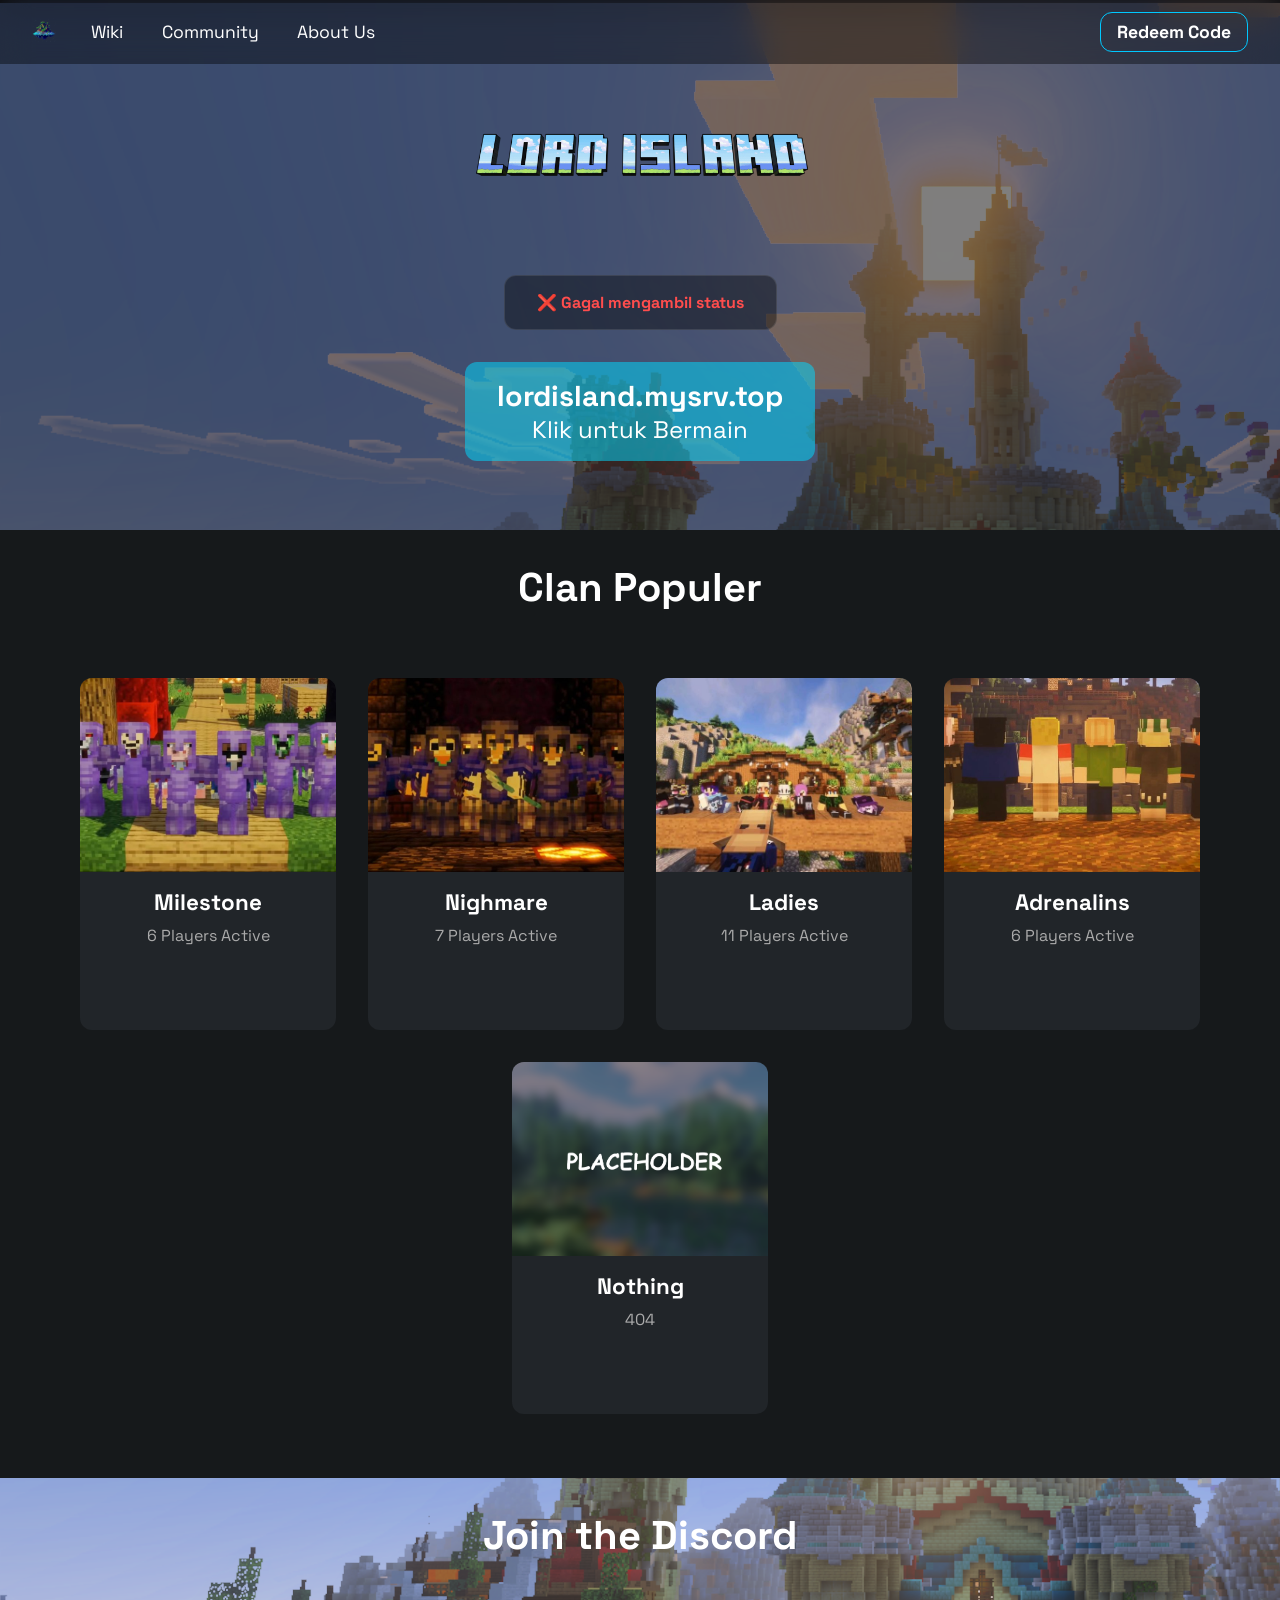
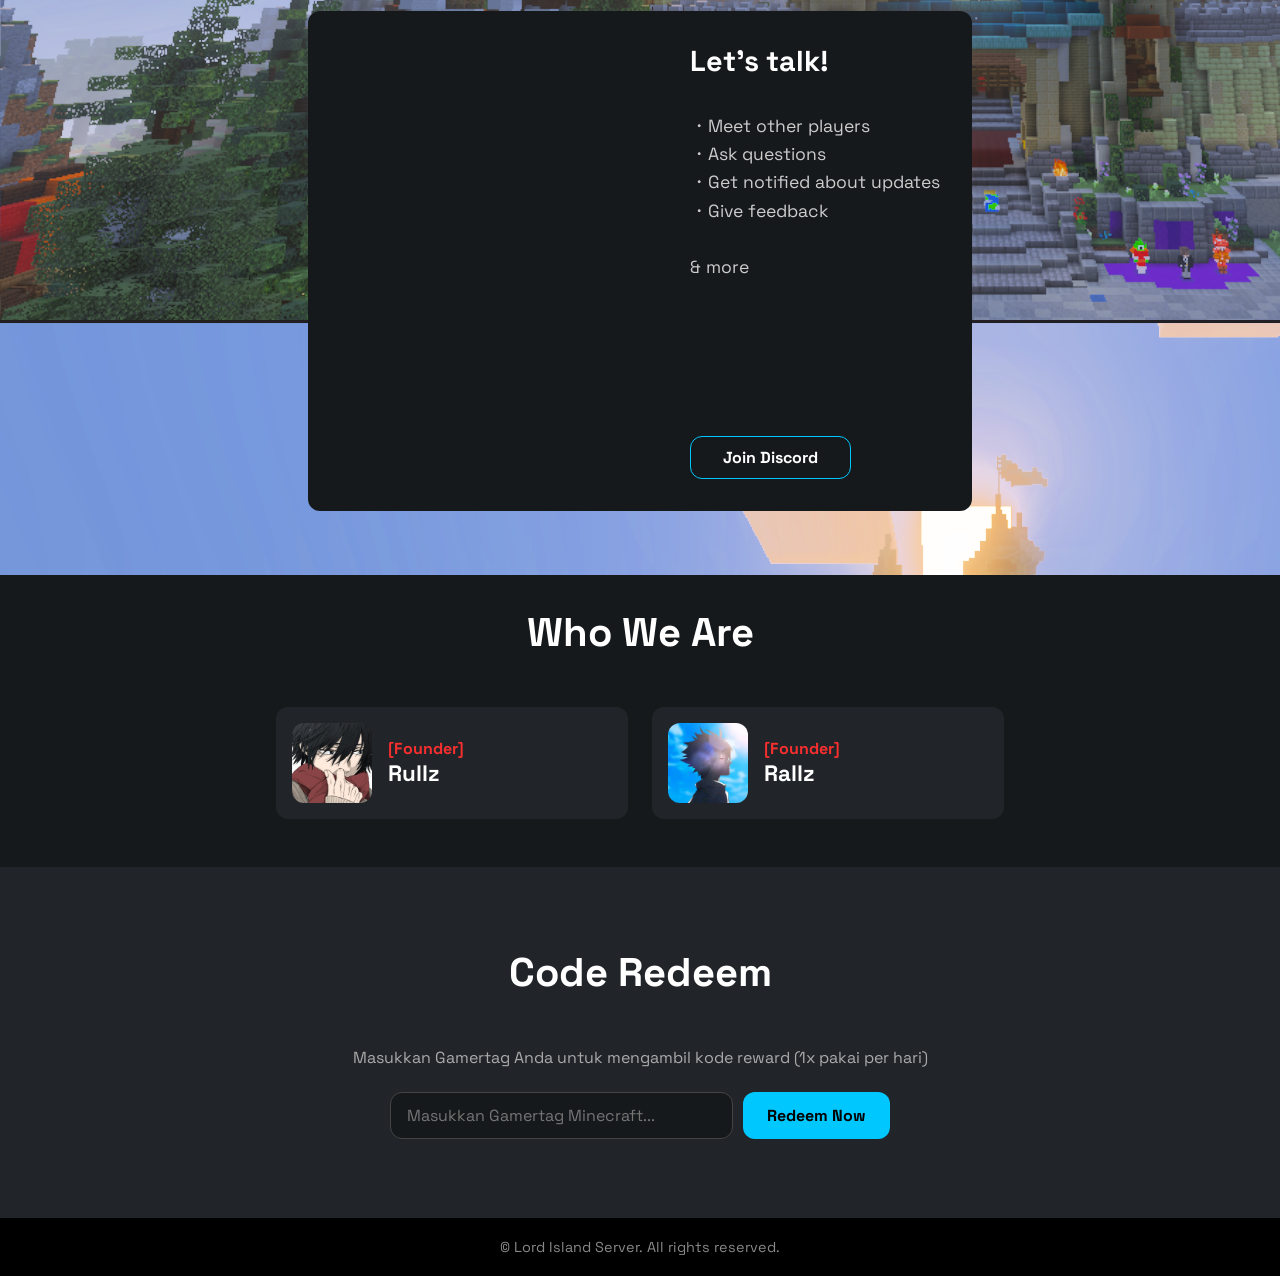
<file: index.html>
<!DOCTYPE html>
<html lang="id">
<head>
  <meta charset="UTF-8">
  <meta http-equiv="X-UA-Compatible" content="IE=edge">
  <meta name="viewport" content="width=device-width, initial-scale=1.0">
  <title>Lord Island - Official Website</title>
  
  <link rel="icon" type="image/png" href="media/favicon.png">
  <link rel="stylesheet" href="style.css">
  
  <!-- Fonts & Icons -->
  <link href="https://fonts.bunny.net/css?family=Space+Grotesk:wght@500;700;800&display=swap" rel="stylesheet">
  <link rel="stylesheet" href="https://cdnjs.cloudflare.com/ajax/libs/font-awesome/4.7.0/css/font-awesome.min.css">
  
  <!-- jQuery -->
  <script src="https://ajax.googleapis.com/ajax/libs/jquery/3.5.1/jquery.min.js"></script>
</head>
<body>

  <!-- Desktop Navbar -->
  <nav class="desktop_navbar">
    <a href="#"><img class="desktop_navbar_logo_img" src="media/logo_small.png" alt="logo"></a>
    <a href="https://wiki.example.com/" class="desktop_navbar_link">Wiki</a>
    <a href="#discord" class="desktop_navbar_link scroll">Community</a>
    <a href="#about" class="desktop_navbar_link scroll">About Us</a>
    <div class="desktop_navbar_link2_div">
      <a href="#redeem" class="desktop_navbar_link2 scroll">Redeem Code</a>
    </div>
  </nav>

  <!-- Mobile Navbar -->
  <div class="mobile_navbar">
    <a href="#" class="mobile_navbar_logo_img_a"><img class="mobile_navbar_logo_img" src="media/logo_small.png" alt="logo"></a>
    <div id="mobile_navbar_links">
      <a class="mobile_navbar_link" onclick="mobile_navbar_link_hider()" href="https://wiki.example.com/">Wiki</a>
      <a class="mobile_navbar_link scroll" onclick="mobile_navbar_link_hider()" href="#discord">Community</a>
      <a class="mobile_navbar_link scroll" onclick="mobile_navbar_link_hider()" href="#about">About Us</a>
      <a class="mobile_navbar_link scroll" onclick="mobile_navbar_link_hider()" href="#redeem">Redeem Code</a>
    </div>
    <div class="icon" onclick="mobile_navbar_link_hider()">
      <i class="fa fa-bars"></i>
    </div>
  </div>

  <div class="mainflex">
    
    <!-- Hero / Status Section -->
    <div class="main1">
      <a class="main1_logo_a" href="#">
        <img class="main1_logo" src="media/logo.png" alt="Lord Island Logo">
      </a>
      
      <div class="main1_description">
        <div class="card">
          <div id="status" class="status">Mengecek status server...</div>
          <div id="motd"></div>
        </div>
      </div>

      <div class="main1_ipcopier_div">
        <a href="minecraft://?addExternalServer=LordIsland|lordisland.mysrv.top:25617">
          <button class="main1_ipcopier" onclick="copyText()" type="button">
            <span class="main1_ipcopier_text1">lordisland.mysrv.top</span>
            <br>
            <span class="main1_ipcopier_text2">Klik untuk Bermain</span>
          </button>
        </a>
      </div>

      <a href="#more" class="scroll">
        <img alt="downarrow" class="main1_downarrow" src="media/downarrow.png">
      </a>
    </div>

    <div id="more"></div> 

    <!-- Features / Clan Section -->
    <div class="main2">
      <h2 class="headline">Clan Populer</h2>
      <div class="main2_features_div">
        <div class="main2_feature">
          <img class="main2_feature_img" alt="Milestone" src="media/1.jpg">
          <span class="main2_feature_headline">Milestone</span>
          <span class="main2_feature_text">6 Players Active</span>
        </div>
        <div class="main2_feature">
          <img class="main2_feature_img" alt="Nighmare" src="media/2.jpg">
          <span class="main2_feature_headline">Nighmare</span>
          <span class="main2_feature_text">7 Players Active</span>
        </div>
        <div class="main2_feature">
          <img class="main2_feature_img" alt="Ladies" src="media/4.jpg">
          <span class="main2_feature_headline">Ladies</span>
          <span class="main2_feature_text">11 Players Active</span>
        </div>
        <div class="main2_feature">
          <img class="main2_feature_img" alt="Adrenalins" src="media/3.jpg">
          <span class="main2_feature_headline">Adrenalins</span>
          <span class="main2_feature_text">6 Players Active</span>
        </div>
        <div class="main2_feature">
          <img class="main2_feature_img" alt="Nothing" src="media/placeholder.png">
          <span class="main2_feature_headline">Nothing</span>
          <span class="main2_feature_text">404</span>
        </div>
      </div>
    </div>

    <!-- Discord Section -->
    <div id="discord"></div>
    <div class="main4">
      <h2 class="headline">Join the Discord</h2>
      <div class="main4_dc_div">
        <iframe class="main4_dc_widget" src="https://discord.com/widget?id=1120333497572261888&theme=dark" width="350" height="500" allowtransparency="true" frameborder="0" sandbox="allow-popups allow-popups-to-escape-sandbox allow-same-origin allow-scripts"></iframe>
        <div class="main4_dc_description_div">
          <span class="main4_dc_description_title">Let's talk!</span>
          <p class="main4_dc_description">
            ・Meet other players <br>
            ・Ask questions <br>
            ・Get notified about updates <br>
            ・Give feedback <br><br>
            &amp; more
          </p>
          <a href="https://discord.gg/wETmtFw7" target="_blank" class="main4_dc_button_a">
            <div class="main4_dc_button">Join Discord</div>
          </a>
        </div>
      </div>
    </div>

    <!-- Staff Section -->
    <div id="about"></div>
    <div class="main5">
      <h2 class="headline">Who We Are</h2>
      <div class="main5_admin_div">
        <div class="main5_admins_div main5_admins_dev_type2">
          <img class="main5_admins_img" alt="Rullz" src="media/rullz.png">
          <div class="main5_admins_description_div">
            <span class="main5_admins_description_rank main5_admins_description_rank_admin">[Founder]</span>
            <a class="main5_admins_description_title" href="https://example.com" target="_blank">Rullz</a>
          </div>
        </div>
        <div class="main5_admins_div main5_admins_dev_type1">
          <img class="main5_admins_img" alt="Rallz" src="media/rallz.jpeg">
          <div class="main5_admins_description_div">
            <span class="main5_admins_description_rank main5_admins_description_rank_admin">[Founder]</span>
            <a class="main5_admins_description_title" href="https://lamzyah.github.io" target="_blank">Rallz</a>
          </div>
        </div>
      </div>
    </div>

    <!-- Redeem Code Section -->
    <div id="redeem"></div>
    <div class="main3">
      <h2 class="headline">Code Redeem</h2>
      <p class="redeem_subtext">Masukkan Gamertag Anda untuk mengambil kode reward (1x pakai per hari)</p>

      <div class="redeem_form">
        <input type="text" id="gamertagInput" placeholder="Masukkan Gamertag Minecraft...">
        <button class="redemcode_btn" onclick="redeemCode()">Redeem Now</button>
      </div>

      <p id="message"></p>
    </div>

  </div>

  <!-- Popup Box Redeem Code -->
  <div id="popup" class="popup">
    <div class="popup-content">
      <span class="close" onclick="closePopup()">&times;</span>
      <h3>Kode Reward Anda 🎁</h3>
      <p id="popupCode"></p>
      <small style="color: #666;">Gunakan di game dengan perintah: <b>!redeem KODE</b></small>
    </div>
  </div>

  <footer class="copyright_div">
    <a href="https://github.com/FQQD/MCServer-Web-Template" target="_blank" class="copyright">&copy; Lord Island Server. All rights reserved.</a>
  </footer>

  <!-- Scripts -->
  <script>
    // 1. Mobile Navbar Toggle
    function mobile_navbar_link_hider() {
      var x = document.getElementById("mobile_navbar_links");
      if (x.style.display === "flex") {
        x.style.display = "none";
      } else {
        x.style.display = "flex";
      }
    }

    // 2. Smooth Scroll Link
    const scrollLinks = document.querySelectorAll('.scroll');
    scrollLinks.forEach(function(link) {
      link.addEventListener('click', function(event) {
        event.preventDefault();
        const target = document.querySelector(link.getAttribute('href'));
        if (target) {
          const offsetTop = target.offsetTop;
          window.scrollTo({
            top: offsetTop,
            behavior: 'smooth'
          });
        }
      });
    });

    // 3. Status Server Minecraft
    async function fetchStatus() {
      const key = "wUN8BoTTW3MeDm0bke4PZb4d648SbP5bShK";
      const url = `https://minecraftpocket-servers.com/api/?object=servers&element=detail&key=${key}`;
      try {
        const response = await fetch(url);
        const data = await response.json();

        const online = data.players || data.players_online;
        const max = data.maxplayers || data.max_players;
        const motd = data.motd || data.name || "Lord Island Server";

        if (online !== undefined && max !== undefined) {
          document.getElementById("status").innerHTML = `<span class="online">${online} / ${max}</span> Online`;
        } else {
          document.getElementById("status").innerHTML = `<span class="offline">Server Offline</span>`;
        }
        document.getElementById("motd").textContent = motd;
      } catch (e) {
        document.getElementById("status").innerHTML = `<span class="offline">❌ Gagal mengambil status</span>`;
      }
    }
    fetchStatus();
    setInterval(fetchStatus, 30000);

    // 4. IP Copier
    function copyText() {
      navigator.clipboard.writeText("lordisland.mysrv.top:25617");
    }

    $(document).ready(function() {
      $('.main1_ipcopier').click(function() {
        var popup = $('<div>', { class: 'main1_popup' }).append($('<h3 class="copy_confirm">').text('IP disalin ke clipboard!'));
        $(this).after(popup);
        setTimeout(function() {
          popup.remove();
        }, 1500);
      });
    });

    // 5. Logika Redeem Code
    const players = [
      { name: "Gerall6860", lastRedeem: null },
      { name: "SalsaX", lastRedeem: null }
    ];

    const codes = [
      { code: "LORDVIP1", used: false },
      { code: "LORDVIP2", used: false }
    ];

    function getTodayDate() {
      return new Date().toISOString().split('T')[0];
    }

    function loadData() {
      const savedPlayers = JSON.parse(localStorage.getItem("players"));
      const savedCodes = JSON.parse(localStorage.getItem("codes"));
      if (savedPlayers) players.splice(0, players.length, ...savedPlayers);
      if (savedCodes) codes.splice(0, codes.length, ...savedCodes);
    }

    function saveData() {
      localStorage.setItem("players", JSON.stringify(players));
      localStorage.setItem("codes", JSON.stringify(codes));
    }

    function redeemCode() {
      loadData();
      const inputName = document.getElementById("gamertagInput").value.trim();
      const message = document.getElementById("message");
      message.textContent = "";
      message.className = "";

      if (!inputName) {
        message.textContent = "❌ Masukkan gamertag terlebih dahulu.";
        message.className = "error";
        return;
      }

      const today = getTodayDate();
      let player = players.find(p => p.name.toLowerCase() === inputName.toLowerCase());

      // Otomatis daftarkan gamertag baru jika belum terdaftar di list
      if (!player) {
        player = { name: inputName, lastRedeem: null };
        players.push(player);
      }

      if (player.lastRedeem === today) {
        message.textContent = "⚠️ Kamu sudah menukarkan kode hari ini. Coba lagi besok!";
        message.className = "error";
        return;
      }

      const availableCodes = codes.filter(c => !c.used);
      if (availableCodes.length === 0) {
        message.textContent = "❌ Semua stok kode reward saat ini sedang habis.";
        message.className = "error";
        return;
      }

      const randomCode = availableCodes[Math.floor(Math.random() * availableCodes.length)];
      randomCode.used = true;
      player.lastRedeem = today;

      saveData();

      document.getElementById("popupCode").textContent = randomCode.code;
      document.getElementById("popup").style.display = "flex";
    }

    function closePopup() {
      document.getElementById("popup").style.display = "none";
    }

    if (!localStorage.getItem("players") || !localStorage.getItem("codes")) {
      saveData();
    }
  </script>
</body>
</html>
</file>
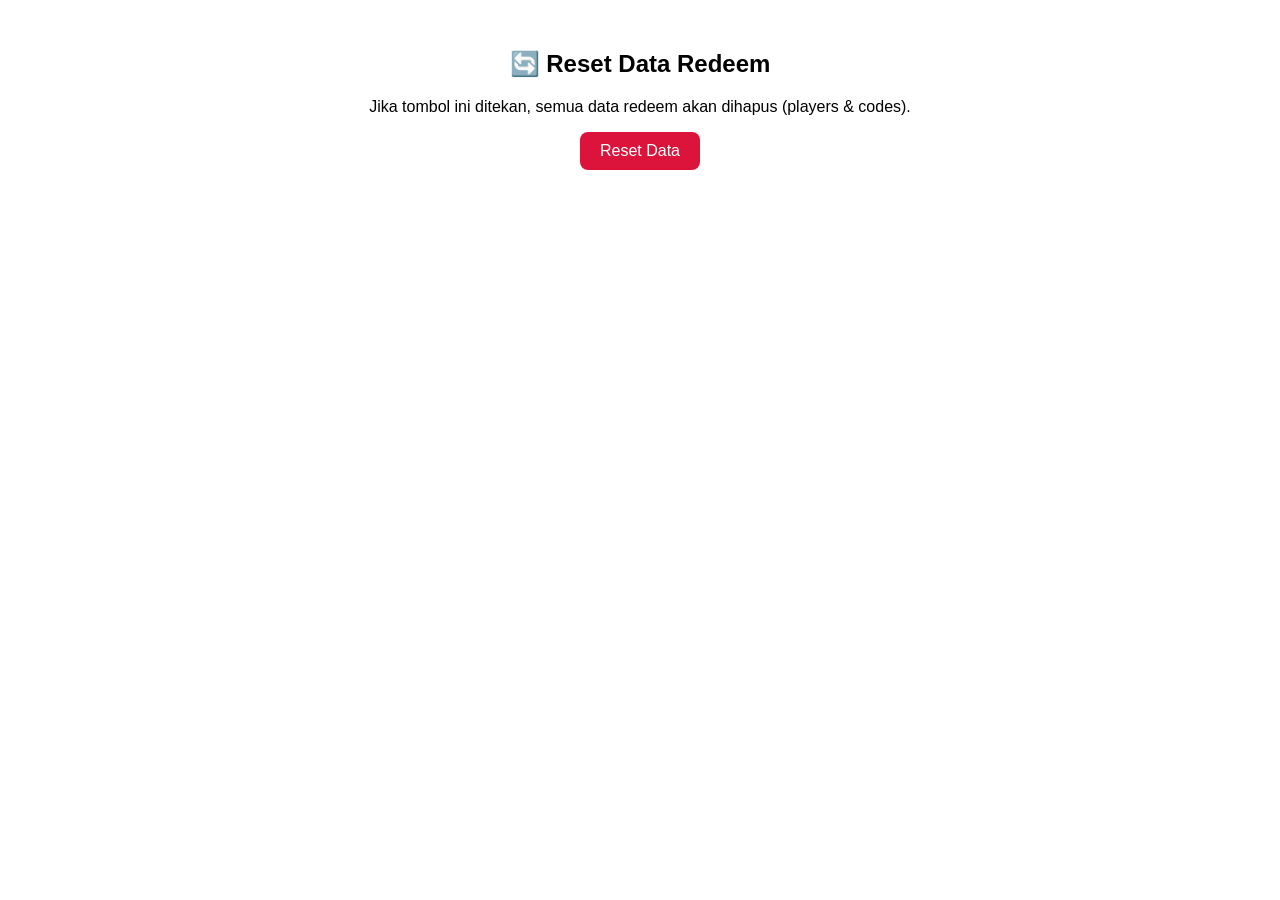
<file: reset.html>
<!DOCTYPE html>
<html lang="id">
<head>
  <meta charset="UTF-8">
  <meta name="viewport" content="width=device-width, initial-scale=1.0">
  <title>Reset Code Redeem</title>
  <style>
    body {
      font-family: Arial, sans-serif;
      text-align: center;
      margin-top: 50px;
    }
    button {
      padding: 10px 20px;
      font-size: 16px;
      border: none;
      border-radius: 8px;
      cursor: pointer;
      background: crimson;
      color: white;
    }
    button:hover {
      background: darkred;
    }
    .message {
      margin-top: 20px;
      font-weight: bold;
    }
    .success {
      color: green;
    }
  </style>
</head>
<body>
  <h2>🔄 Reset Data Redeem</h2>
  <p>Jika tombol ini ditekan, semua data redeem akan dihapus (players & codes).</p>
  <button onclick="resetRedeem()">Reset Data</button>

  <div id="msg" class="message"></div>

  <script>
    function resetRedeem() {
      localStorage.removeItem("players");
      localStorage.removeItem("codes");
      document.getElementById("msg").textContent = "✅ Data redeem berhasil direset!";
      document.getElementById("msg").className = "message success";
    }
  </script>
</body>
</html>
</file>
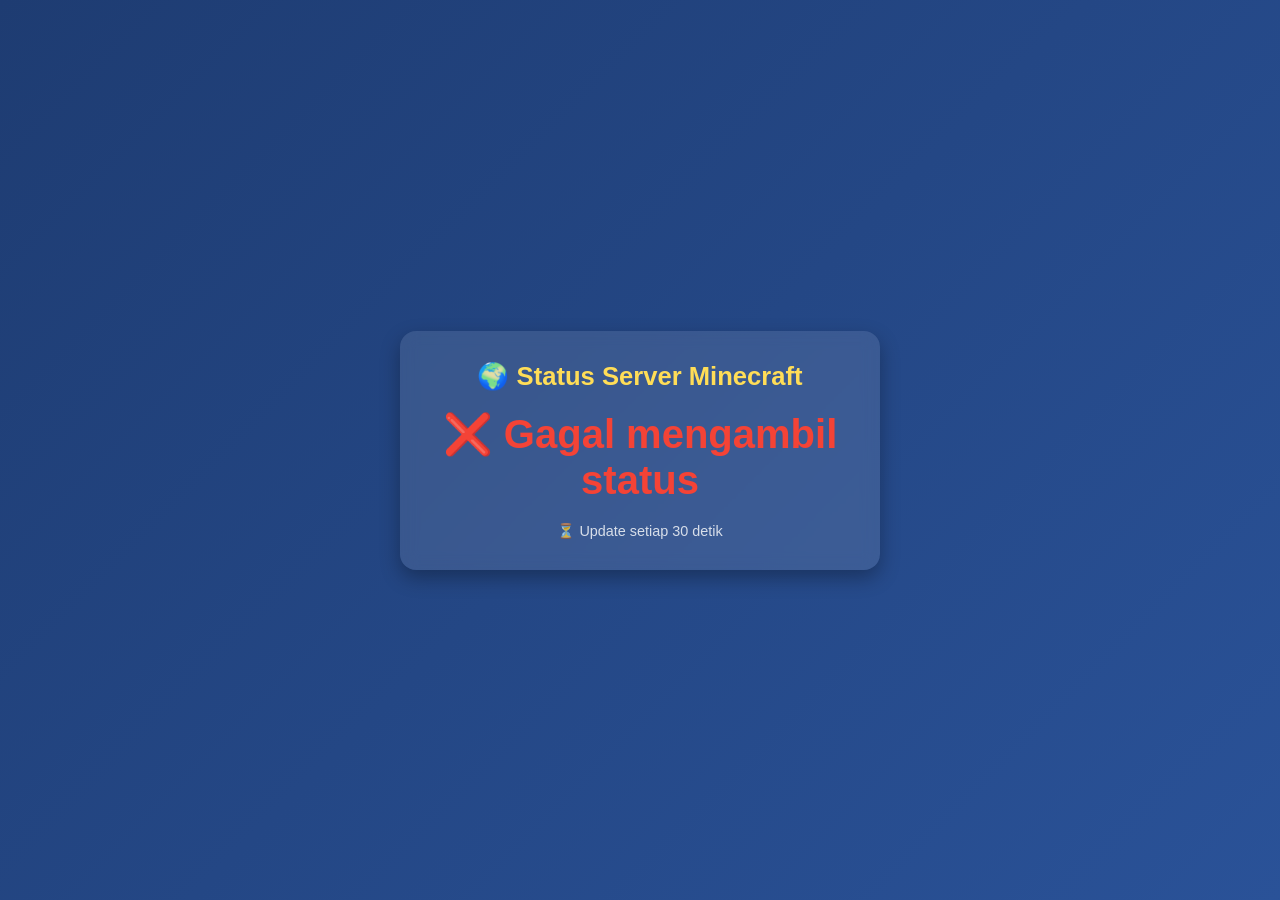
<file: vpte.html>
<!DOCTYPE html>
<html lang="id">
<head>
  <meta charset="UTF-8">
  <meta name="viewport" content="width=device-width, initial-scale=1.0">
  <title>Status Server MCPE</title>
  <style>
    body {
      font-family: 'Segoe UI', Tahoma, Geneva, Verdana, sans-serif;
      background: linear-gradient(135deg, #1e3c72, #2a5298);
      color: #fff;
      display: flex;
      justify-content: center;
      align-items: center;
      height: 100vh;
      margin: 0;
    }

    .card {
      background: rgba(255, 255, 255, 0.1);
      backdrop-filter: blur(8px);
      border-radius: 16px;
      padding: 30px 40px;
      text-align: center;
      box-shadow: 0 8px 20px rgba(0,0,0,0.3);
      max-width: 400px;
      width: 100%;
      animation: fadeIn 1s ease-in-out;
    }

    .card h2 {
      margin: 0;
      font-size: 1.6em;
      color: #ffdd57;
    }

    .status {
      font-size: 2.5em;
      margin: 20px 0;
      font-weight: bold;
    }

    .online {
      color: #4caf50;
    }

    .offline {
      color: #f44336;
    }

    .footer {
      margin-top: 15px;
      font-size: 0.9em;
      opacity: 0.8;
    }

    @keyframes fadeIn {
      from { opacity: 0; transform: translateY(20px); }
      to { opacity: 1; transform: translateY(0); }
    }
  </style>
</head>
<body>
  <div class="card">
    <h2>🌍 Status Server Minecraft</h2>
    <div id="status" class="status">Mengecek...</div>
    <div id="motd"></div>
    <div class="footer">⏳ Update setiap 30 detik</div>
  </div>

  <script>
    async function fetchStatus() {
      const key = "wUN8BoTTW3MeDm0bke4PZb4d648SbP5bShK"; // API Key kamu
      const url = `https://minecraftpocket-servers.com/api/?object=servers&element=detail&key=${key}`;
      try {
        const response = await fetch(url);
        const data = await response.json();

        // Coba cek dulu struktur JSON yang keluar
        console.log(data);

        // Kalau JSON mengandung players_online dan maxplayers:
        const online = data.players || data.players_online;
        const max = data.maxplayers || data.max_players;
        const motd = data.motd || data.name || "Server Minecraft";

        if (online !== undefined && max !== undefined) {
          document.getElementById("status").innerHTML =
            `<span class="online">${online} / ${max}</span> Online`;
        } else {
          document.getElementById("status").innerHTML =
            `<span class="offline">Server Offline</span>`;
        }

        document.getElementById("motd").textContent = motd;
      } catch (e) {
        document.getElementById("status").innerHTML =
          `<span class="offline">❌ Gagal mengambil status</span>`;
      }
    }

    fetchStatus();
    setInterval(fetchStatus, 30000); // update setiap 30 detik
  </script>
</body>
</html>
</file>
<file: style.css>
:root {
    --nice-padding: 6rem;
    --roundness: 0.75rem;
    --accent1: #00c8ff;
    --accent2: #0ff3ff;
    --accent2_transp: #00d9ff85;
    --background1: #212529;
    --background2: #16191b;

    color-scheme: dark;
}

* {
    box-sizing: border-box;
}

body {
    font-family: 'Space Grotesk', sans-serif;
    background: #16191b url("media/back.png");
    color: white;
    margin: 0;
}

/* Scroll Offset Fix */
#more, #discord, #about, #redeem {
    padding-top: 5rem;
    margin-top: -5rem;
}

.headline {
    margin-top: 2rem;
    color: #fff;
    font-size: 2.5rem;
    text-align: center;
    font-weight: 700;
}

/* Desktop Navbar */
.desktop_navbar {
    position: fixed;
    display: flex;
    height: 4rem;
    width: 100%;
    top: 0;
    right: 0;
    left: 0;
    background-color: rgba(0, 0, 0, 0.4);
    backdrop-filter: blur(15px);
    z-index: 50;
    align-items: center;
    justify-content: center;
}

.desktop_navbar_logo_img {
    width: 4.5rem;
    padding-left: 2rem;
    padding-right: 1rem;
}

.desktop_navbar_link {
    font-size: 1.1rem;
    padding: .8rem 1.2rem;
    transition: all .3s;
    text-decoration: none;
    color: #fff;
}

.desktop_navbar_link:hover {
    color: var(--accent1);
}

.desktop_navbar_link2_div {
    font-size: 1.1rem;
    padding: .5rem 1rem;
    transition: all .3s;
    margin-left: auto;
    margin-right: 2rem;
    font-weight: 700;
    border: solid 1px var(--accent1);
    border-radius: var(--roundness);
}

.desktop_navbar_link2 {
    color: #fff;
    text-decoration: none;
}

.desktop_navbar_link2_div:hover {
    border-color: var(--accent2);
    background-color: var(--accent2);
    transform: scale(1.05);
}

.desktop_navbar_link2_div:hover .desktop_navbar_link2 {
    color: #000;
}

/* Mobile Navbar */
.mobile_navbar {
    display: none;
    overflow: hidden;
    background-color: rgba(0, 0, 0, 0.6);
    backdrop-filter: blur(15px);
    position: fixed;
    width: 100%;
    z-index: 50;
    flex-direction: row;
    min-height: 53px;
}

.mobile_navbar_logo_img {
    position: absolute;
    height: 42px;
    padding-left: .5rem;
    top: 5px;
    left: 0;
}

.mobile_navbar #mobile_navbar_links {
    display: none;
    margin-top: 53px;
    flex-direction: column;
    align-items: center;
    width: 100%;
    background-color: rgba(0, 0, 0, 0.8);
}

.mobile_navbar_link {
    padding: .8rem;
    color: white;
    text-decoration: none;
    font-size: 17px;
    display: block;
    width: 100%;
    text-align: center;
}

.mobile_navbar .icon {
    background-color: rgba(0, 0, 0, 0.4);
    position: absolute;
    right: 0;
    top: 0;
    padding: 16px;
    cursor: pointer;
}

/* Layout Core */
.mainflex {
    display: flex;
    align-items: center;
    justify-content: center;
    flex-direction: column;
}

.main1 {
    padding-top: calc(var(--nice-padding) + 2rem);
    display: flex;
    width: 100%;
    flex-direction: column;
    align-items: center;
    justify-content: center;
    background: rgba(0, 0, 0, .5) url('https://imgur.com/cGMLytH.png');
    background-blend-mode: darken;
    background-repeat: no-repeat;
    background-position: center;
    background-size: cover;
}

.main1_logo {
    display: block;
    transition: all .5s;
    max-width: 25rem;
    width: 90%;
    margin: 0 auto var(--nice-padding);
}

.main1_logo:hover {
    transform: scale(1.05);
}

.main1_description {
    text-align: center;
    margin-bottom: 2rem;
}

.main1_description .card {
    background: rgba(0, 0, 0, 0.4);
    padding: 1rem 2rem;
    border-radius: var(--roundness);
    border: 1px solid rgba(255, 255, 255, 0.1);
}

.status .online {
    color: #00ff88;
    font-weight: bold;
}

.status .offline {
    color: #ff4d4d;
    font-weight: bold;
}

.main1_ipcopier {
    padding: 1rem 2rem;
    font-size: 1.5rem;
    background-color: var(--accent2_transp);
    border: 0;
    border-radius: var(--roundness);
    color: white;
    transition: all .3s;
    cursor: pointer;
    font-family: inherit;
}

.main1_ipcopier:hover {
    background-color: var(--accent2);
    color: #000;
    transform: scale(1.05);
}

.main1_ipcopier_text1 {
    font-size: 1.8rem;
    font-weight: 800;
}

.main1_popup {
    position: absolute;
    left: 50%;
    transform: translate(-50%, -0%);
    text-align: center;
    background-color: rgba(0, 200, 0, 0.2);
    border: solid rgba(0, 255, 0, 0.8) 1px;
    color: #fff;
    border-radius: var(--roundness);
    z-index: 99;
    padding: 0.5rem 1rem;
    margin-top: 1rem;
}

.main1_downarrow {
    opacity: 0.5;
    height: 1.5rem;
    padding: 2rem;
    transition: all .3s;
}

.main1_downarrow:hover {
    opacity: 1;
    transform: scale(1.1);
}

/* Features / Clan Section */
.main2 {
    display: flex;
    justify-content: center;
    flex-direction: column;
    padding-bottom: 3rem;
    background-color: var(--background2);
    width: 100%;
}

.main2_features_div {
    padding-top: 1rem;
    display: flex;
    align-items: center;
    justify-content: center;
    flex-wrap: wrap;
}

.main2_feature {
    display: flex;
    background-color: var(--background1);
    height: 22rem;
    width: 16rem;
    margin: 1rem;
    border-radius: var(--roundness);
    transition: all .3s;
    flex-direction: column;
    overflow: hidden;
}

.main2_feature:hover {
    background-color: #000;
    transform: translateY(-5px);
}

.main2_feature_img {
    width: 100%;
    height: 55%;
    object-fit: cover;
}

.main2_feature_headline {
    margin-top: 1rem;
    text-align: center;
    font-size: 1.4rem;
    font-weight: 700;
}

.main2_feature_text {
    margin: 0.5rem 1rem 1rem;
    text-align: center;
    font-size: 1rem;
    color: #aaa;
}

/* Discord Section */
.main4 {
    min-height: 10rem;
    width: 100%;
    display: flex;
    justify-content: center;
    flex-direction: column;
    align-items: center;
    padding-bottom: 3rem;
}

.main4_dc_div {
    margin: 1rem;
    display: flex;
    flex-direction: row;
    background-color: var(--background2);
    border-radius: var(--roundness);
    max-width: 48rem;
    overflow: hidden;
}

.main4_dc_description_div {
    display: flex;
    flex-direction: column;
    padding: 2rem;
}

.main4_dc_description_title {
    font-size: 1.8rem;
    font-weight: 700;
    margin-bottom: 1rem;
}

.main4_dc_description {
    font-size: 1.1rem;
    color: #ccc;
    line-height: 1.6;
}

.main4_dc_button_a {
    text-decoration: none;
    color: #fff;
    text-align: center;
    border: solid var(--accent1) 1px;
    border-radius: var(--roundness);
    margin-top: auto;
    transition: all .3s;
    width: fit-content;
}

.main4_dc_button_a:hover {
    border-color: var(--accent2);
    background-color: var(--accent2);
    color: #000;
}

.main4_dc_button {
    padding: 0.6rem 2rem;
    font-weight: bold;
}

/* Staff Section */
.main5 {
    background-color: var(--background2);
    width: 100%;
    display: flex;
    justify-content: center;
    flex-direction: column;
    align-items: center;
    padding-bottom: 3rem;
}

.main5_admin_div {
    display: flex;
    flex-wrap: wrap;
    justify-content: center;
    gap: 1.5rem;
    margin-top: 1rem;
}

.main5_admins_div {
    display: flex;
    width: 22rem;
    background-color: var(--background1);
    border-radius: var(--roundness);
    padding: 1rem;
    align-items: center;
}

.main5_admins_img {
    border-radius: var(--roundness);
    width: 80px;
    height: 80px;
    object-fit: cover;
}

.main5_admins_description_div {
    display: flex;
    flex-direction: column;
    margin-left: 1rem;
}

.main5_admins_description_rank {
    font-size: 1rem;
    font-weight: 700;
}

.main5_admins_description_rank_admin {
    color: #f82f2f;
}

.main5_admins_description_title {
    font-size: 1.4rem;
    font-weight: 700;
    color: #fff;
    text-decoration: none;
}

/* Redeem Section */
.main3 {
    background-color: var(--background1);
    width: 100%;
    display: flex;
    justify-content: center;
    flex-direction: column;
    align-items: center;
    padding: 3rem 1rem;
    text-align: center;
}

.redeem_subtext {
    color: #aaa;
    margin-bottom: 1.5rem;
}

.redeem_form {
    display: flex;
    gap: 10px;
    justify-content: center;
    flex-wrap: wrap;
    max-width: 500px;
    width: 100%;
}

#gamertagInput {
    padding: 12px 16px;
    border-radius: var(--roundness);
    border: 1px solid #444;
    background: var(--background2);
    color: #fff;
    font-size: 16px;
    flex: 1;
    min-width: 200px;
    outline: none;
    font-family: inherit;
}

#gamertagInput:focus {
    border-color: var(--accent1);
}

.redemcode_btn {
    padding: 12px 24px;
    background: var(--accent1);
    color: #000;
    font-weight: bold;
    border: none;
    border-radius: var(--roundness);
    cursor: pointer;
    font-size: 16px;
    transition: all 0.3s;
    font-family: inherit;
}

.redemcode_btn:hover {
    background: var(--accent2);
    transform: scale(1.03);
}

#message {
    margin-top: 15px;
    font-weight: bold;
    font-size: 16px;
}

#message.error { color: #ff5555; }
#message.success { color: #55ff55; }

/* Popup Styling */
.popup {
    display: none;
    position: fixed;
    z-index: 999;
    left: 0; top: 0;
    width: 100%; height: 100%;
    background: rgba(0,0,0,0.7);
    justify-content: center;
    align-items: center;
    backdrop-filter: blur(5px);
}

.popup-content {
    background: #222;
    border: 1px solid var(--accent1);
    padding: 25px 30px;
    border-radius: 12px;
    text-align: center;
    width: 300px;
    position: relative;
    box-shadow: 0 0 20px rgba(0, 200, 255, 0.3);
}

.popup-content h3 {
    margin: 0 0 10px;
    color: #fff;
}

.popup-content p {
    font-size: 22px;
    font-weight: bold;
    color: var(--accent1);
    background: #111;
    padding: 10px;
    border-radius: 6px;
    user-select: all;
}

.close {
    position: absolute;
    right: 15px; top: 10px;
    font-size: 24px;
    cursor: pointer;
    color: #aaa;
}

.close:hover { color: #fff; }

/* Footer */
.copyright_div {
    display: flex;
    justify-content: center;
    padding: 20px;
    background-color: #000;
}

.copyright {
    color: #888;
    text-decoration: none;
    font-size: 0.9rem;
}

/* Responsive Styles */
@media only screen and (max-width: 600px) {
    .desktop_navbar { display: none; }
    .mobile_navbar { display: flex; }
    
    .headline { font-size: 1.8rem; }
    .main4_dc_div { flex-direction: column; }
    .main4_dc_widget { width: 100%; height: 350px; }
}
</file>
